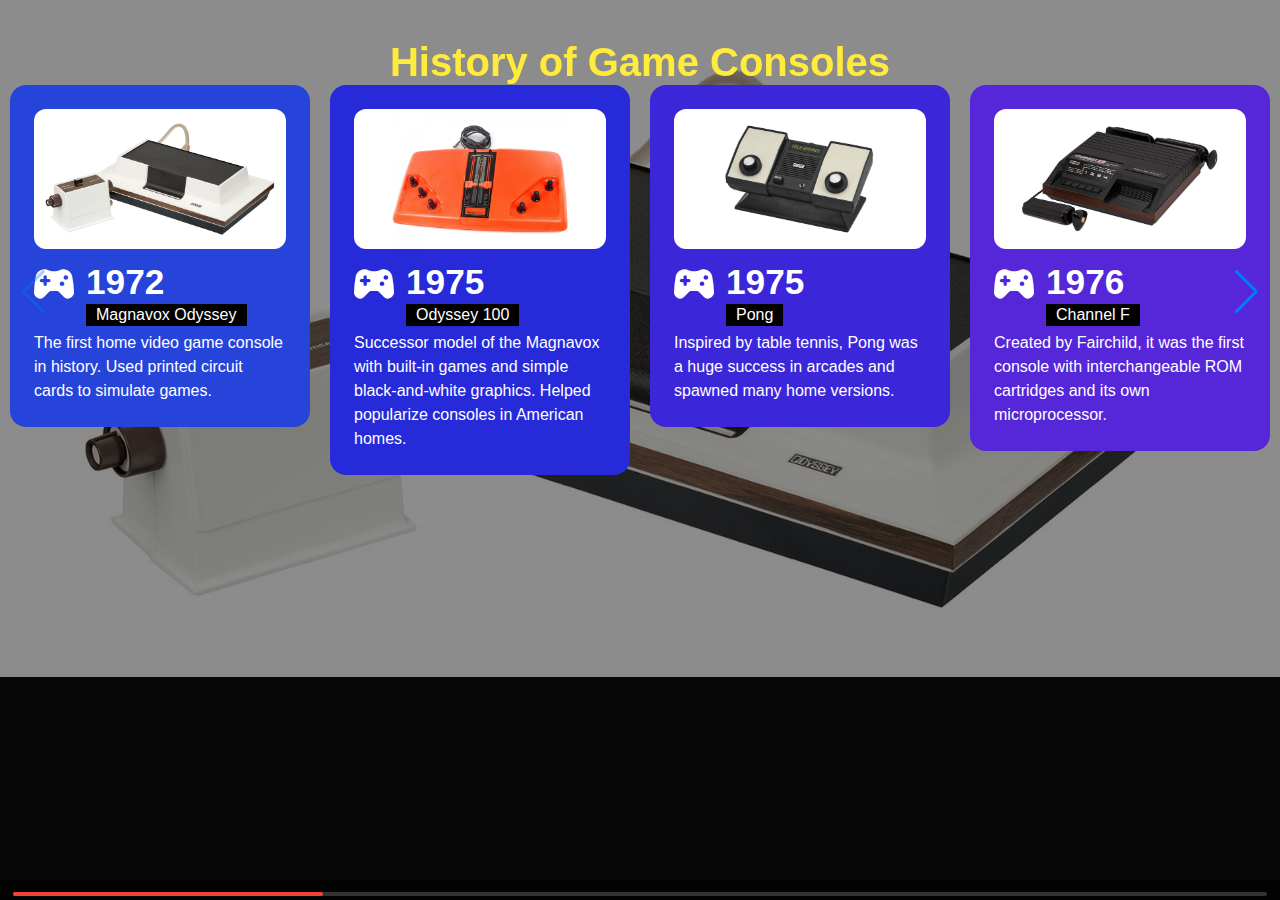
<file: index.html>
<!DOCTYPE html>
<html lang="en">
<head>
    <meta charset="UTF-8" />
    <meta name="viewport" content="width=device-width, initial-scale=1.0"/>
    <title>History of Game Consoles</title>
    <link rel="stylesheet" href="css/swiper-bundle.min.css" />
    <link rel="stylesheet" href="css/style.css">
    <script tipo="texto/javascript">
        STORYBLOK_PREVIEW_URL = 'https://timeline-ten-iota.vercel.app/'
    </script>
</head>

<body>
    <div id="loader"></div>
    <h1>History of Game Consoles</h1>
    <div class="swiper">
        <div class="swiper-wrapper" id="timeline-container"></div>
        <div class="fixed-scrollbar">
            <div class="swiper-scrollbar"></div>
        </div>
        <div class="swiper-button-prev"></div>
        <div class="swiper-button-next"></div>
    </div>
    <div class="mask"></div>
    <script src="js/swiper-bundle.min.js"></script>
    <script src="js/script.js"></script>
</body>
</html>
</file>
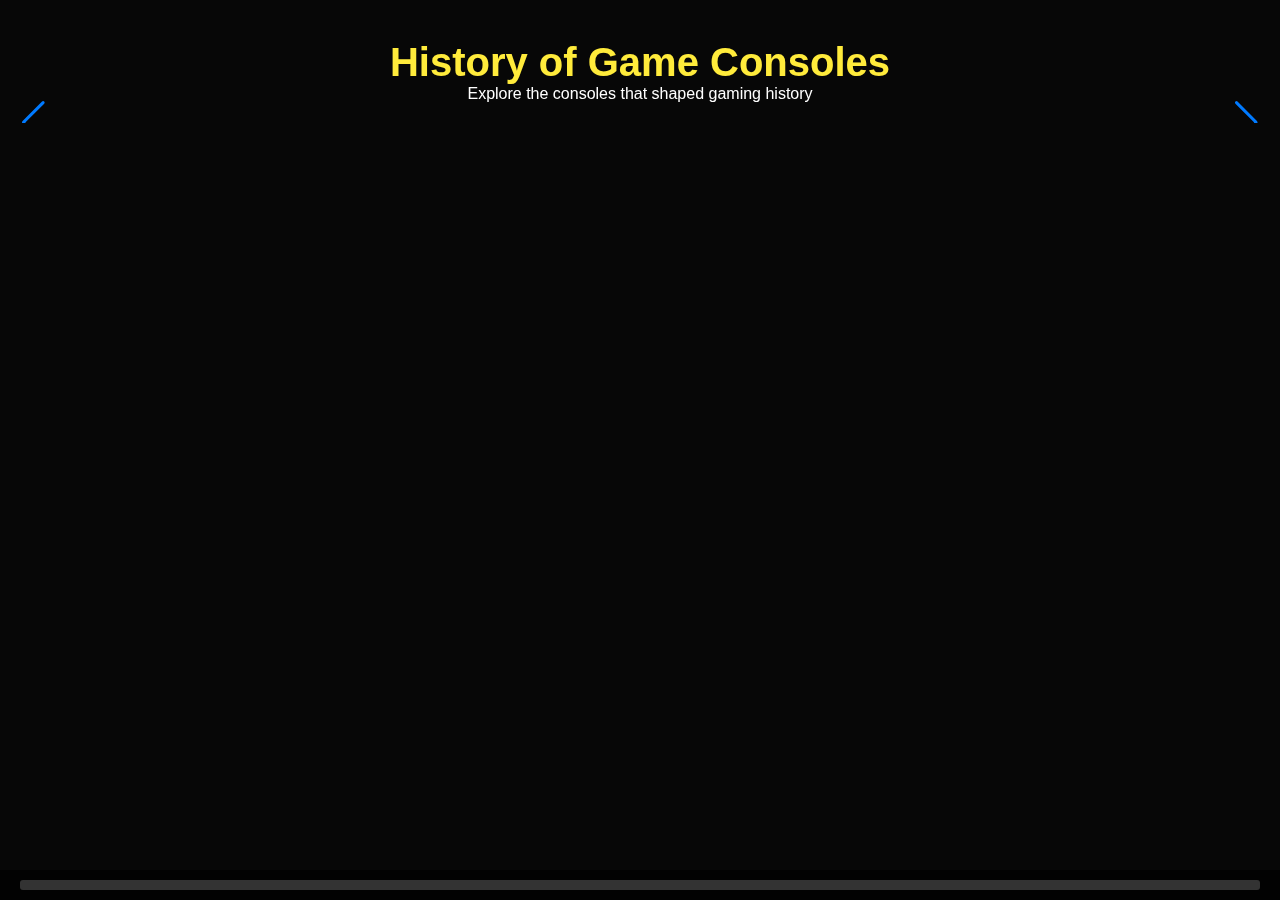
<file: game/index.html>
<!DOCTYPE html>
<html lang="en">
<head>
    <meta charset="UTF-8" />
    <meta name="viewport" content="width=device-width, initial-scale=1.0"/>
    <link rel="icon" type="image/png" href="../favicon-96x96.png" sizes="96x96" />
    <link rel="icon" type="image/svg+xml" href="../favicon/favicon.svg" />
    <link rel="shortcut icon" href="../favicon/favicon.ico" />
    <link rel="apple-touch-icon" sizes="180x180" href="/favicon/apple-touch-icon.png" />
    <meta name="apple-mobile-web-app-title" content="History of Game Consoles" />
    <meta name="theme-color" content="#5c38b8" />
    <title>History of Game Consoles</title>
    <link rel="stylesheet" href="../css/swiper-bundle.min.css" />
    <link rel="stylesheet" href="../css/style.css?version=2">
    <script src="https://app.storyblok.com/f/storyblok-v2-latest.js"></script>
</head>

<body>
    <div id="loader"></div>
    <h1 id="page-title">History of Game Consoles</h1>
    <span id="page-description">Explore the consoles that shaped gaming history</span>
    <div class="swiper">
        <div class="swiper-wrapper" id="timeline-container"></div>
        <div class="fixed-scrollbar">
            <div class="swiper-scrollbar"></div>
        </div>
        <div class="swiper-button-prev"></div>
        <div class="swiper-button-next"></div>
    </div>
    <div class="mask"></div>
    <script src="../js/swiper-bundle.min.js"></script>
    <script src="../js/script-storyblok.js"></script>
</body>
</html>
</file>
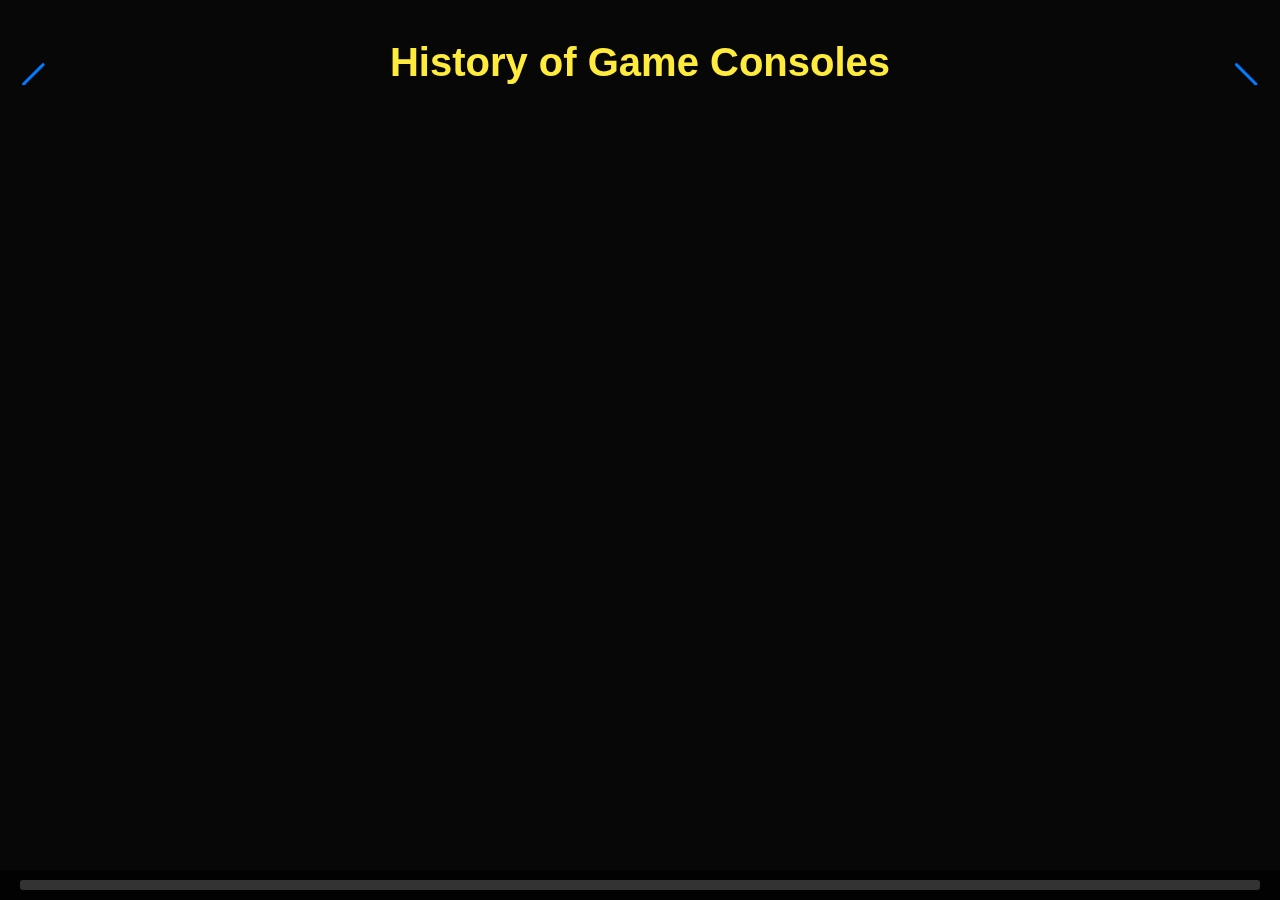
<file: timeline/index.html>
<!DOCTYPE html>
<html lang="en">
<head>
    <meta charset="UTF-8" />
    <meta name="viewport" content="width=device-width, initial-scale=1.0"/>
    <title>History of Game Consoles</title>
    <link rel="stylesheet" href="../css/swiper-bundle.min.css" />
    <link rel="stylesheet" href="../css/style.css">
    <script tipo="texto/javascript">
        STORYBLOK_PREVIEW_URL = 'https://timeline-ten-iota.vercel.app/'
    </script>
</head>

<body>
    <div id="loader"></div>
    <h1>History of Game Consoles</h1>
    <div class="swiper">
        <div class="swiper-wrapper" id="timeline-container"></div>
        <div class="fixed-scrollbar">
            <div class="swiper-scrollbar"></div>
        </div>
        <div class="swiper-button-prev"></div>
        <div class="swiper-button-next"></div>
    </div>
    <div class="mask"></div>
    <script src="../js/swiper-bundle.min.js"></script>
    <script src="../js/script-storyblok.js"></script>
    <script src="https://app.storyblok.com/f/app-latest.js" type="text/javascript"></script>
</body>
</html>
</file>
<file: css/style.css>
* {
    box-sizing: border-box;
    padding: 0;
    margin: 0;
}
html, body {
    overflow-x: hidden;
}
body {
    margin: 0;
    font-family: 'Segoe UI', sans-serif;
    background: #0d0d0d;
    background-size: cover;
    background-repeat: no-repeat;
    color: #fff;
    transition: background-image 0.8s ease-in-out;
    padding-left: 10px;
    padding-right: 10px;
}

#page-description {

    display: inline-block;
    width: 100%;
    text-align: center;
    margin-bottom: 20px;
}

h1 {
    text-align: center;
    font-size: 2.5em;
    color: #ffeb3b;
    margin-top: 40px;
    z-index: 2;
    position: relative;
}

#loader {
    position: fixed;
    top: 0; left: 0;
    width: 100vw; height: 100vh;
    background: #121212;
    z-index: 9999;
    display: flex;
    align-items: center;
    justify-content: center;
}
#loader::after {
    content: '';
    width: 40px;
    height: 40px;
    border: 4px solid #ffb400;
    border-top: 4px solid transparent;
    border-radius: 50%;
    animation: spin 1s linear infinite;
}
@keyframes spin {
    to { transform: rotate(360deg); }
}

.swiper {
    position: relative;
    overflow: visible;
}

.swiper-slide {
    position: relative;
    z-index: 2;
    border-radius: 16px;
    padding: 24px;
    width: 300px;
    transition: transform 0.4s ease, background-color 0.4s ease;
    display: flex;
    flex-direction: column;
    align-items: center;
    text-align: center;
}
.swiper-slide:hover {
    transform: scale(1.05);
    filter: brightness(1.1);
}

.image-wrapper {
    position: relative;
    width: 100%;
    height: 140px;
    overflow: hidden;
    border-radius: 12px;
    margin-bottom: 15px;
}
.image-wrapper img {
    width: 100%;
    height: 100%;
    object-fit: cover;
    object-position: center;
    transition: transform 0.5s ease;
}
.image-wrapper::after {
    content: "";
    position: absolute;
    top: 0; left: 0;
    width: 100%; height: 100%;
    background: rgba(0,0,0,0.3);
    opacity: 0;
    transition: opacity 0.4s ease;
}
.swiper-slide:hover .image-wrapper img {
    transform: scale(1.1);
}
.swiper-slide:hover .image-wrapper::after {
    opacity: 1;
}

.header {
    display: flex;
    align-items: start;
    gap: 12px;
    width: 100%;
    text-align: left;
}
.header i {
    font-size: 1.6em;
    color: #fff;
}
.textos {
    display: flex;
    flex-direction: column;
    align-items: flex-start;
}
.year {
    font-weight: bold;
    font-size: 2.2em;
    color: #fff;
    margin-bottom: 5px;
    line-height: 1;
}
.title {
    font-size: 1em;
    font-weight: 500;
    color: #fff;
    background-color: #000;
    padding: 2px 10px;
    margin-bottom: 5px;
}

.description {
    font-size: 1em;
    line-height: 1.5;
    text-align: left;
    width: 100%;
}

.fixed-scrollbar {
    position: fixed;
    bottom: 0;
    left: 0;
    width: 100%;
    padding: 10px 20px;
    background: rgba(0, 0, 0, 0.6);
    z-index: 1000;
}

.swiper-scrollbar {
    background: #333;
    height: 10px;
    border-radius: 3px;
}
.swiper-scrollbar-drag {
    background: #f44336;
    border-radius: 3px;
}

.swiper-button-prev,
.swiper-button-next {
    display: flex !important;
    align-items: center;
    justify-content: center;
    cursor: pointer;
    z-index: 10;
    position: absolute;
}
.swiper-button-prev:hover,
.swiper-button-next:hover {
    background: rgba(255, 255, 255, 0.2);
}

.mask {
    position: fixed;
    left: 0;
    top: 0;
    width: 100%;
    height: 100%;
    background-color: #00000073;
    pointer-events: none;
    transition: background-color 0.5s ease;
    z-index: -1;
}

.icon-card {

    width: 40px;
    height: auto;
}


@media (max-width: 520px) {

    .description {
        font-size: 0.8em;
        line-height: 19px;
    }

    body {
        padding-left: 15px;
        padding-right: 15px;
    }
    #page-description {

        width: 200px;
        margin: 0 auto;
        display: block;
        margin-bottom: 20px;
    }
    .swiper-slide {
        width: 260px;
        box-shadow: 0 8px 20px rgba(0,0,0,0.4);
        transform: scale(0.95) translateY(10px);
    }
    .swiper-slide-active {
        transform: scale(1) translateY(0);
        z-index: 3;
    }
    .swiper-button-prev,
    .swiper-button-next {
        display: none !important;
    }
    h1 {
        font-size: 1.5em;
        line-height: 21px;
    }
}
</file>
